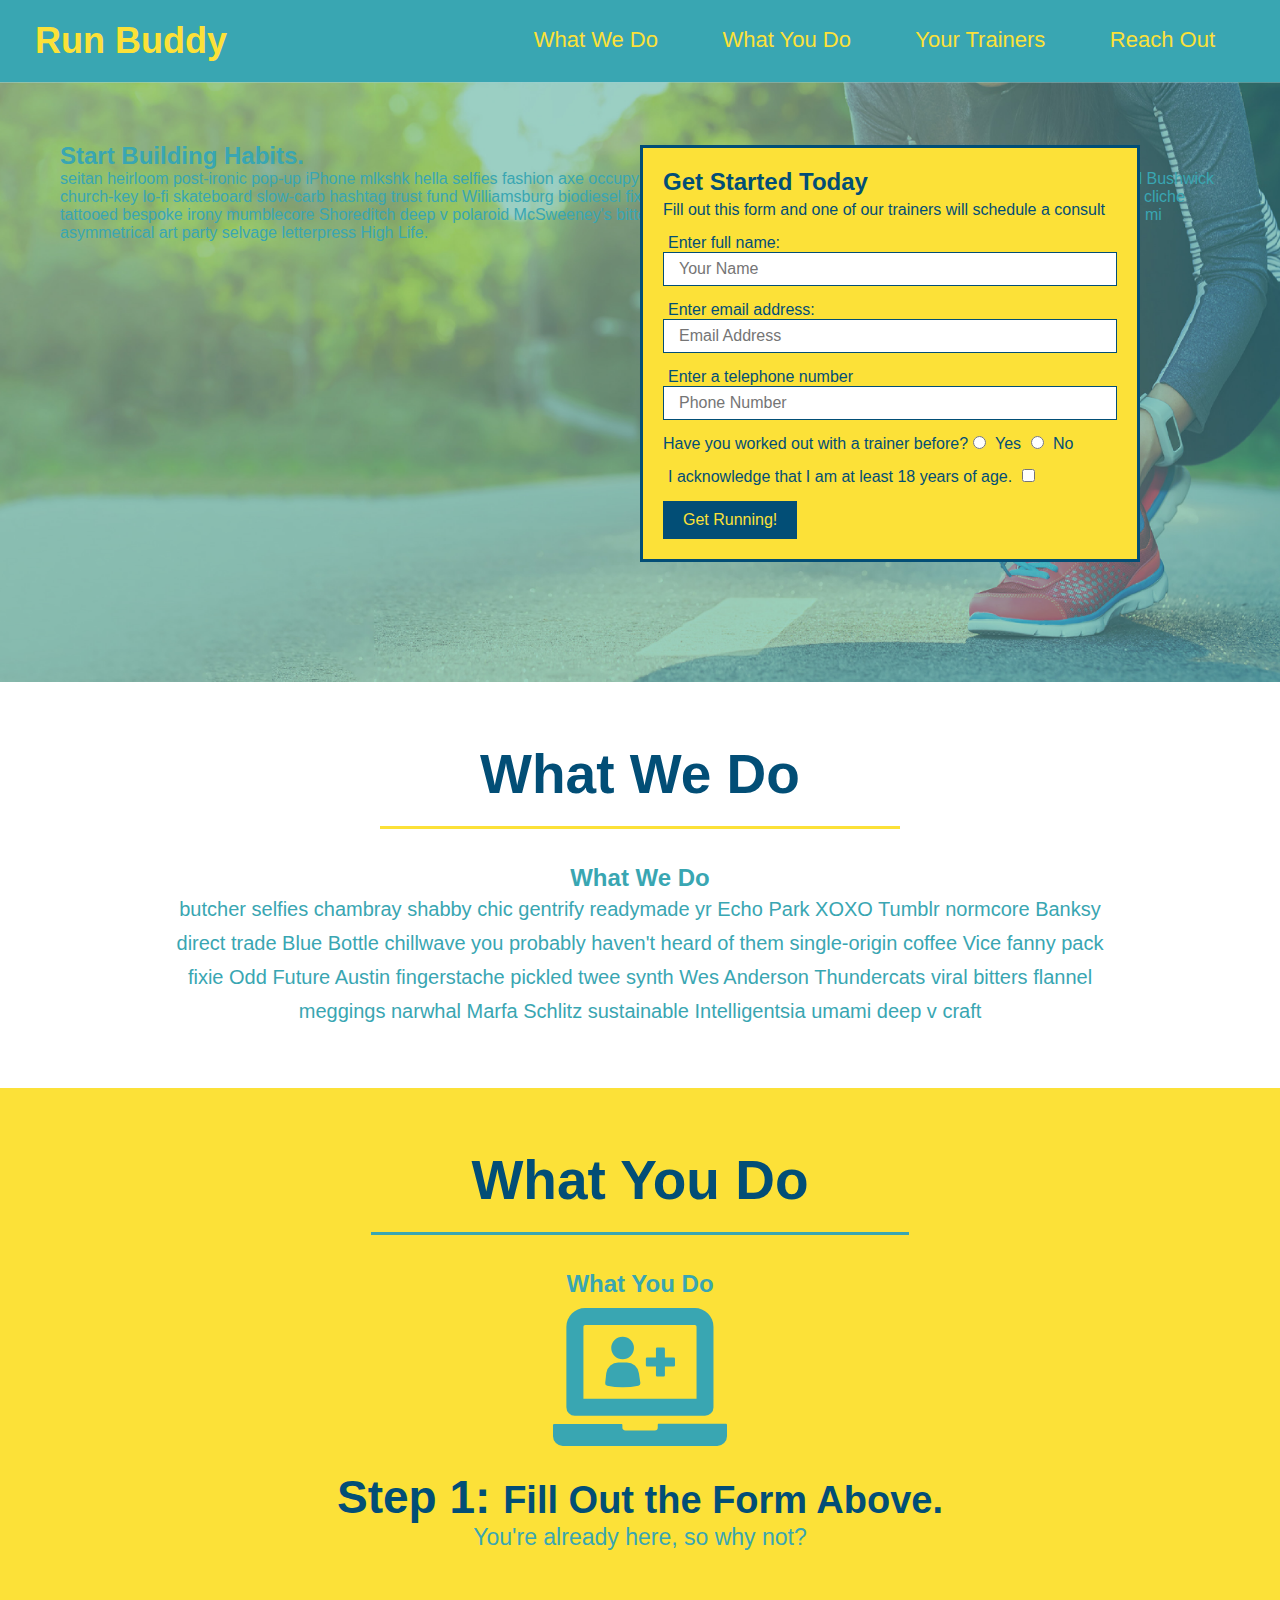
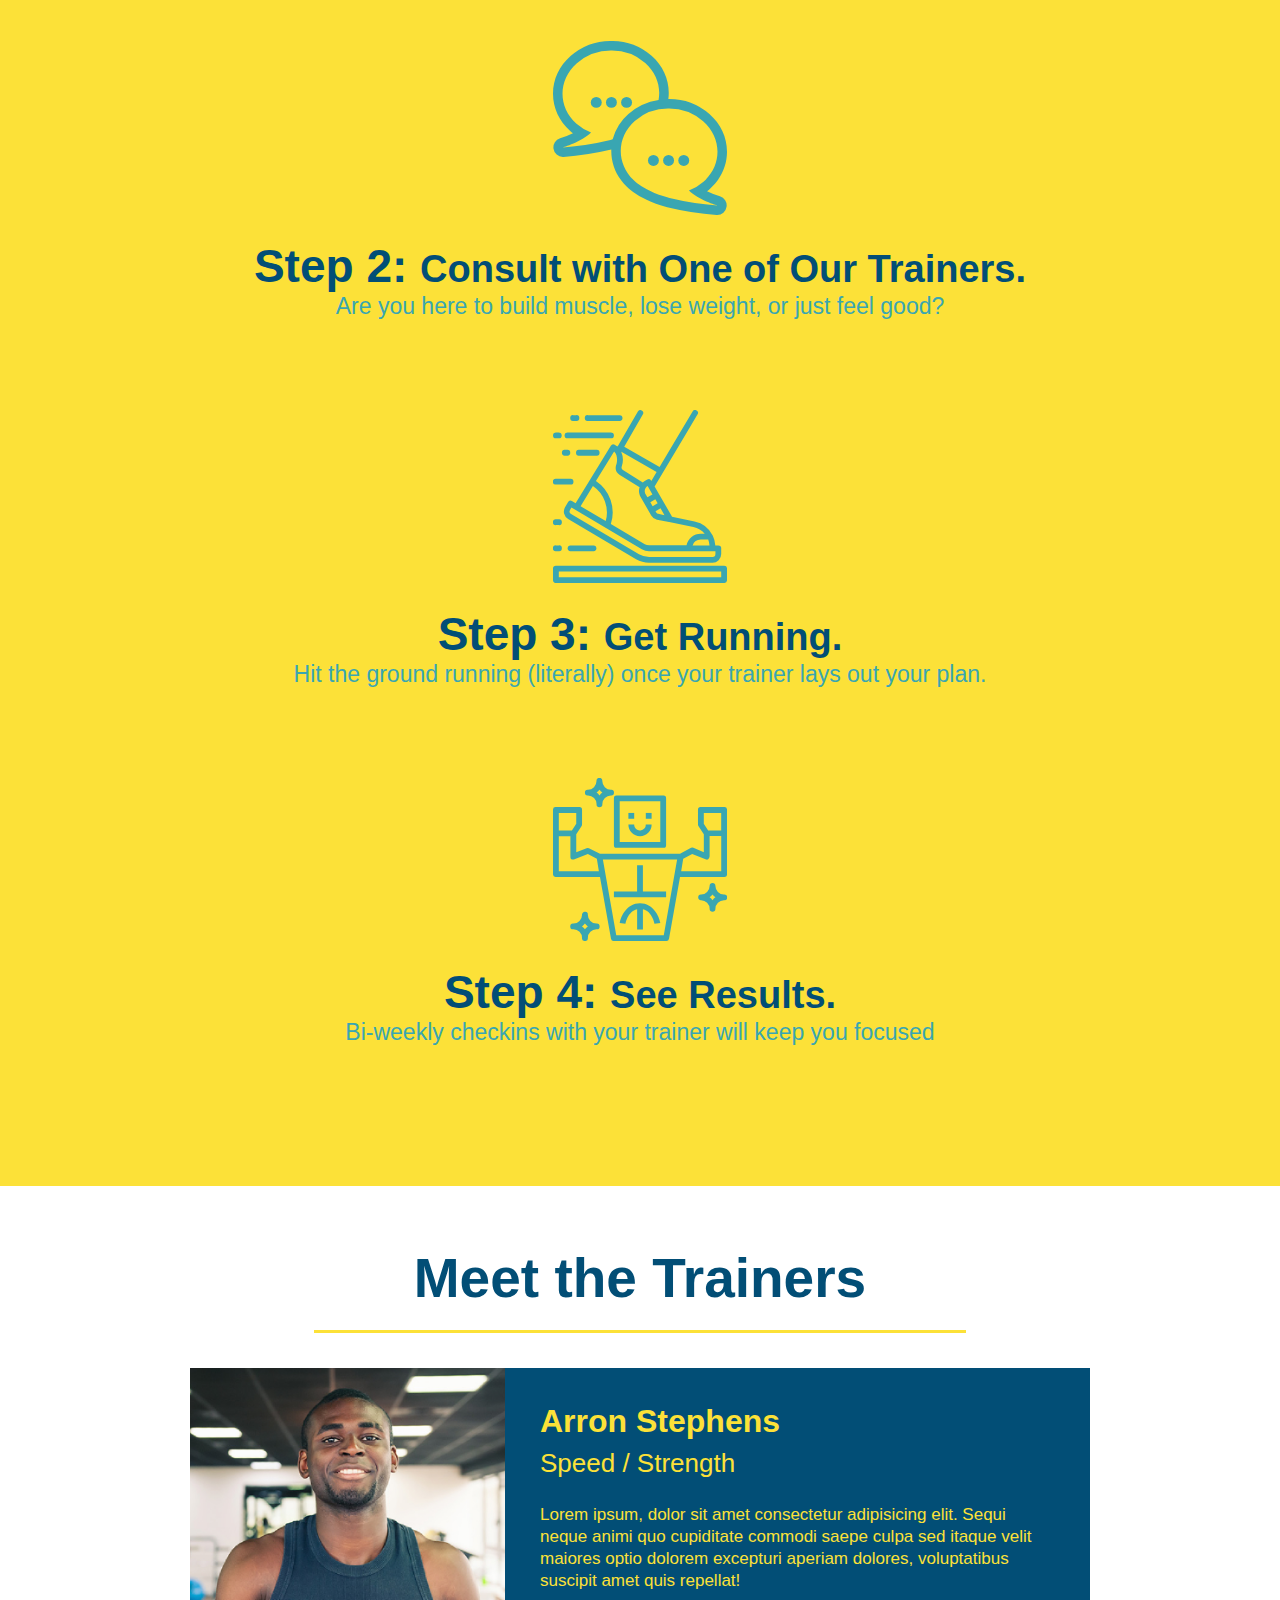
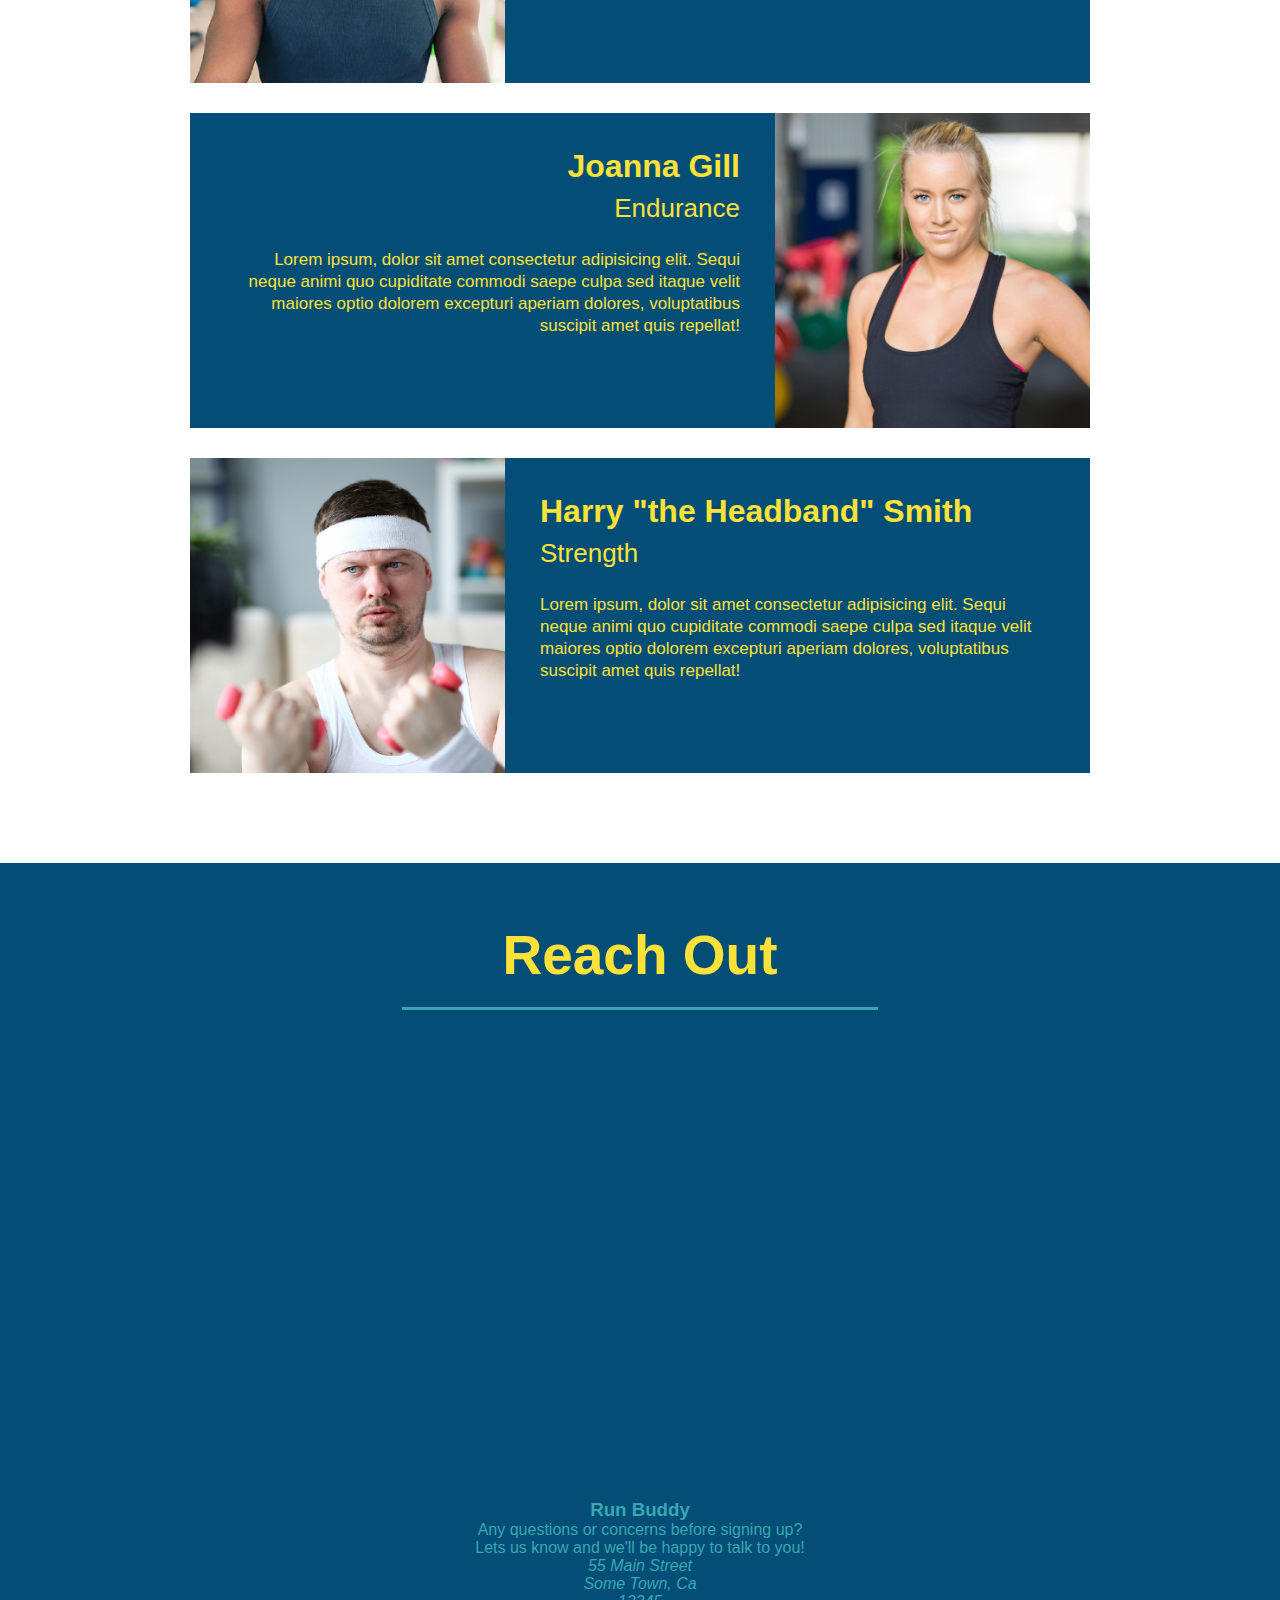
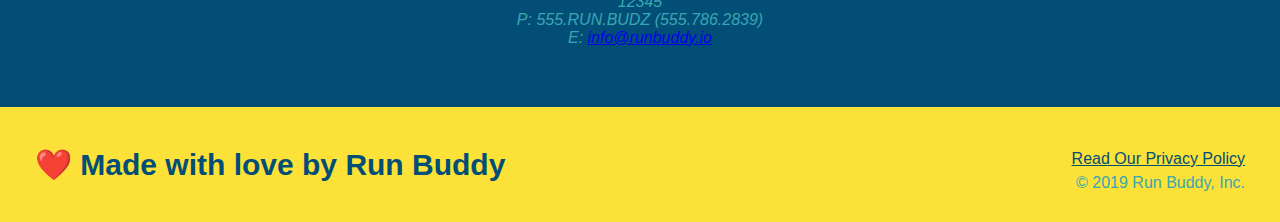
<file: index.html>
<!DOCTYPE html>
<html lang="en">
    <head>
        <meta charset="UTF-8" />
        <title>Run Buddy</title>
        <link rel="stylesheet" href="./assets/css/style.css"/>
    </head>
    <body>
        <header>
        <h1>
           <a href="/">Run Buddy</a>
        </h1>
        <nav>
            <!--Unordered list element-->
            <ul>
                <!--List item element-->
                <li>
                    <!--Anchor Element-->
                    <a href="#what-we-do">What We Do</a>
                </li>
                <li>
                    <a href="#what-you-do">What You Do</a>
                </li>
                <li>
                    <a href="#your-trainers">Your Trainers</a>
                </li>
                <li>
                    <a href="#reach-out">Reach Out</a>
                </li>
            </ul>
        </nav>
        </header>
        <!--hero/jumbotron-->
        <section class="hero">
            <div class="hero-cta">
                <h2>Start Building Habits.</h2>
                <p>
                  seitan heirloom post-ironic pop-up iPhone mlkshk hella selfies fashion axe occupy readymade put a bird on it messenger bag Wes Anderson Schlitz plaid Bushwick church-key lo-fi skateboard slow-carb hashtag trust fund Williamsburg biodiesel fixie farm-to-table 8-bit banjo XOXO Banksy chillwave bicycle rights retro cliche tattooed bespoke irony mumblecore Shoreditch deep v polaroid McSweeney's bitters cray gentrify tofu Marfa you probably haven't heard of them yr banh mi asymmetrical art party selvage letterpress High Life.
                </p>
              </div>
            <div class="hero-form">
                <h3>Get Started Today</h3>
                <p>Fill out this form and one of our trainers will schedule a consult</p>
                <!--Add form element-->
                <form>
                    <label for="name">Enter full name:</label>
                    <input type="text" placeholder="Your Name" name="name" id="name" class="form-input" />
                    <label for="email">Enter email address:</label>
                    <input type="email" placeholder="Email Address" name="email" id="email" class="form-input" />
                    <label for="phone"> Enter a telephone number</label>
                    <input type="tel" placeholder="Phone Number" name="phone" id="phone" class="form-input" />
                    <p>
                        Have you worked out with a trainer before?
                        <input type="radio" name="trainer-confirm" id="trainer-yes" />
                        <label for="trainer-yes">Yes</label>
                        <input type="radio" name="trainer-confirm" id="trainer-no" />
                        <label for="trainer-no">No</label>
                    </p>
                    <p>
                        <label for="checkbox" >
                        I acknowledge that I am at least 18 years of age.
</label>
                        <input type="checkbox" name="age-confirm" id="checkbox" />
                    </p>
                    <button type="submit">
                        Get Running!
                    </button>
                </form>
            </div>
        </section>
        <!--End Hero-->
<!-- "what we do" section -->
<section id="what-we-do" class="intro">
    <h2 class="section-title primary-border">What We Do</h2>
    <h2>What We Do</h2>
    <p>
      butcher selfies chambray shabby chic gentrify readymade yr Echo Park XOXO Tumblr normcore Banksy direct trade Blue Bottle chillwave you probably haven't heard of them single-origin coffee Vice fanny pack fixie Odd Future Austin fingerstache pickled twee synth Wes Anderson Thundercats viral bitters flannel meggings narwhal Marfa Schlitz sustainable Intelligentsia umami deep v craft
    </p>
  </section>
  
  <!-- "what you do" section -->
  <section id="what-you-do" class="steps">
      <h2 class="section-title secondary-border">What You Do</h2>
    <h2>What You Do</h2>

<div>
  <!-- insert this img element -->
  <img src="./assets/images/step-1.svg" alt="" />
  <h3>Step 1: <span>Fill Out the Form Above.</span></h3>
  <p>You're already here, so why not?</p>
</div>
  
<div>
    <img src="./assets/images/step-2.svg" alt="" />
    <h3>Step 2: <span>Consult with One of Our Trainers.</span></h3>
    <p>Are you here to build muscle, lose weight, or just feel good?</p>
  </div>
  
  <div>
    <img src="./assets/images/step-3.svg" alt="" />
    <h3>Step 3: <span>Get Running.</span></h3>
    <p>Hit the ground running (literally) once your trainer lays out your plan.</p>
  </div>
  
  <div>
    <img src="./assets/images/step-4.svg" alt="" />
    <h3>Step 4: <span>See Results.</span></h3>
    <p>Bi-weekly checkins with your trainer will keep you focused</p>
  </div>
  </section>
<!--"meet the trainers" section-->
<section id="your-trainers" class="trainers">
    <h2 class="section-title primary-border">
        Meet the Trainers
    </h2>
    <article class="trainer">
        <img src="./assets/images/trainer-1.jpg" alt="Arron Stephens in his workout clothes, ready to pump iron" />
        <div class="trainer-bio text-left">
            <h3>Arron Stephens</h3>
            <h4>Speed / Strength</h4>
            <p>
                Lorem ipsum, dolor sit amet consectetur adipisicing elit. Sequi neque animi quo cupiditate commodi saepe culpa sed
      itaque velit maiores optio dolorem excepturi aperiam dolores, voluptatibus suscipit amet quis repellat!
            </p>
        </div>
    </article>
    <!--second trainer bio-->
    <article class="trainer">
    <div class="trainer-bio text-right">
        <h3>Joanna Gill</h3>
        <h4>Endurance</h4>
    <p>Lorem ipsum, dolor sit amet consectetur adipisicing elit. Sequi neque animi quo cupiditate commodi saepe culpa sed
        itaque velit maiores optio dolorem excepturi aperiam dolores, voluptatibus suscipit amet quis repellat!
    </p>
    </div>
    <img src="./assets/images/trainer-2.jpg" alt="Joanna Gill cooling off after a workout" />
     </article>
     <!--third trainer bio-->
     <article class="trainer">
         <img src="./assets/images/trainer-3.jpg" alt="Harry Smith wearing a headband and lifting comically small pink weights" />
        <div class="trainer-bio text-left">
            <h3>Harry "the Headband" Smith</h3>
            <h4>Strength</h4>
            <p>
                Lorem ipsum, dolor sit amet consectetur adipisicing elit. Sequi neque animi quo cupiditate commodi saepe culpa sed
                itaque velit maiores optio dolorem excepturi aperiam dolores, voluptatibus suscipit amet quis repellat! 
            </p>
        </div> 
     </article>
</section>
<!--"reach out" section-->
<section id="reach-out" class="contact">
    <h2 class="section-title secondary-border">Reach Out</h2>
    <div>
        
            <iframe src="https://www.google.com/maps/embed?pb=!1m18!1m12!1m3!1d3569.317953922682!2d-81.8484882840071!3d26.542051682335916!2m3!1f0!2f0!3f0!3m2!1i1024!2i768!4f13.1!3m3!1m2!1s0x88db15405aab5611%3A0xcea2092280c3ac48!2s13681%20Parkcrest%20Blvd%2C%20Fort%20Myers%2C%20FL%2033912!5e0!3m2!1sen!2sus!4v1648698461927!5m2!1sen!2sus" width="600" height="450" style="border:0;" allowfullscreen="" loading="lazy" referrerpolicy="no-referrer-when-downgrade"
        style="border: 0ch;"
        allowfullscreen=""
        loading="lazy">
            </iframe>
            <div>
                <h3>Run Buddy</h3>
                <p>
                    Any questions or concerns before signing up?
                    <br />
                    Lets us know and we'll be happy to talk to you!
                </p>
                <address>
                    55 Main Street <br />
                    Some Town, Ca <br />
                    12345<br />
                    P: 555.RUN.BUDZ (555.786.2839) <br />
                    E: <a href="mailto:info@runbuddy.io">info@runbuddy.io</a>
                </address>
            </div>
    </div>
</section>
<!--footer-->
<footer>
    <h2>❤️ Made with love by Run Buddy</h2>
    <div>
        <a href="./privacy-policy.html#read-our-privacy-policy">Read Our Privacy Policy</a><br />
        &copy; 2019 Run Buddy, Inc.
    </div>
</footer>

</body>
</html>
</file>
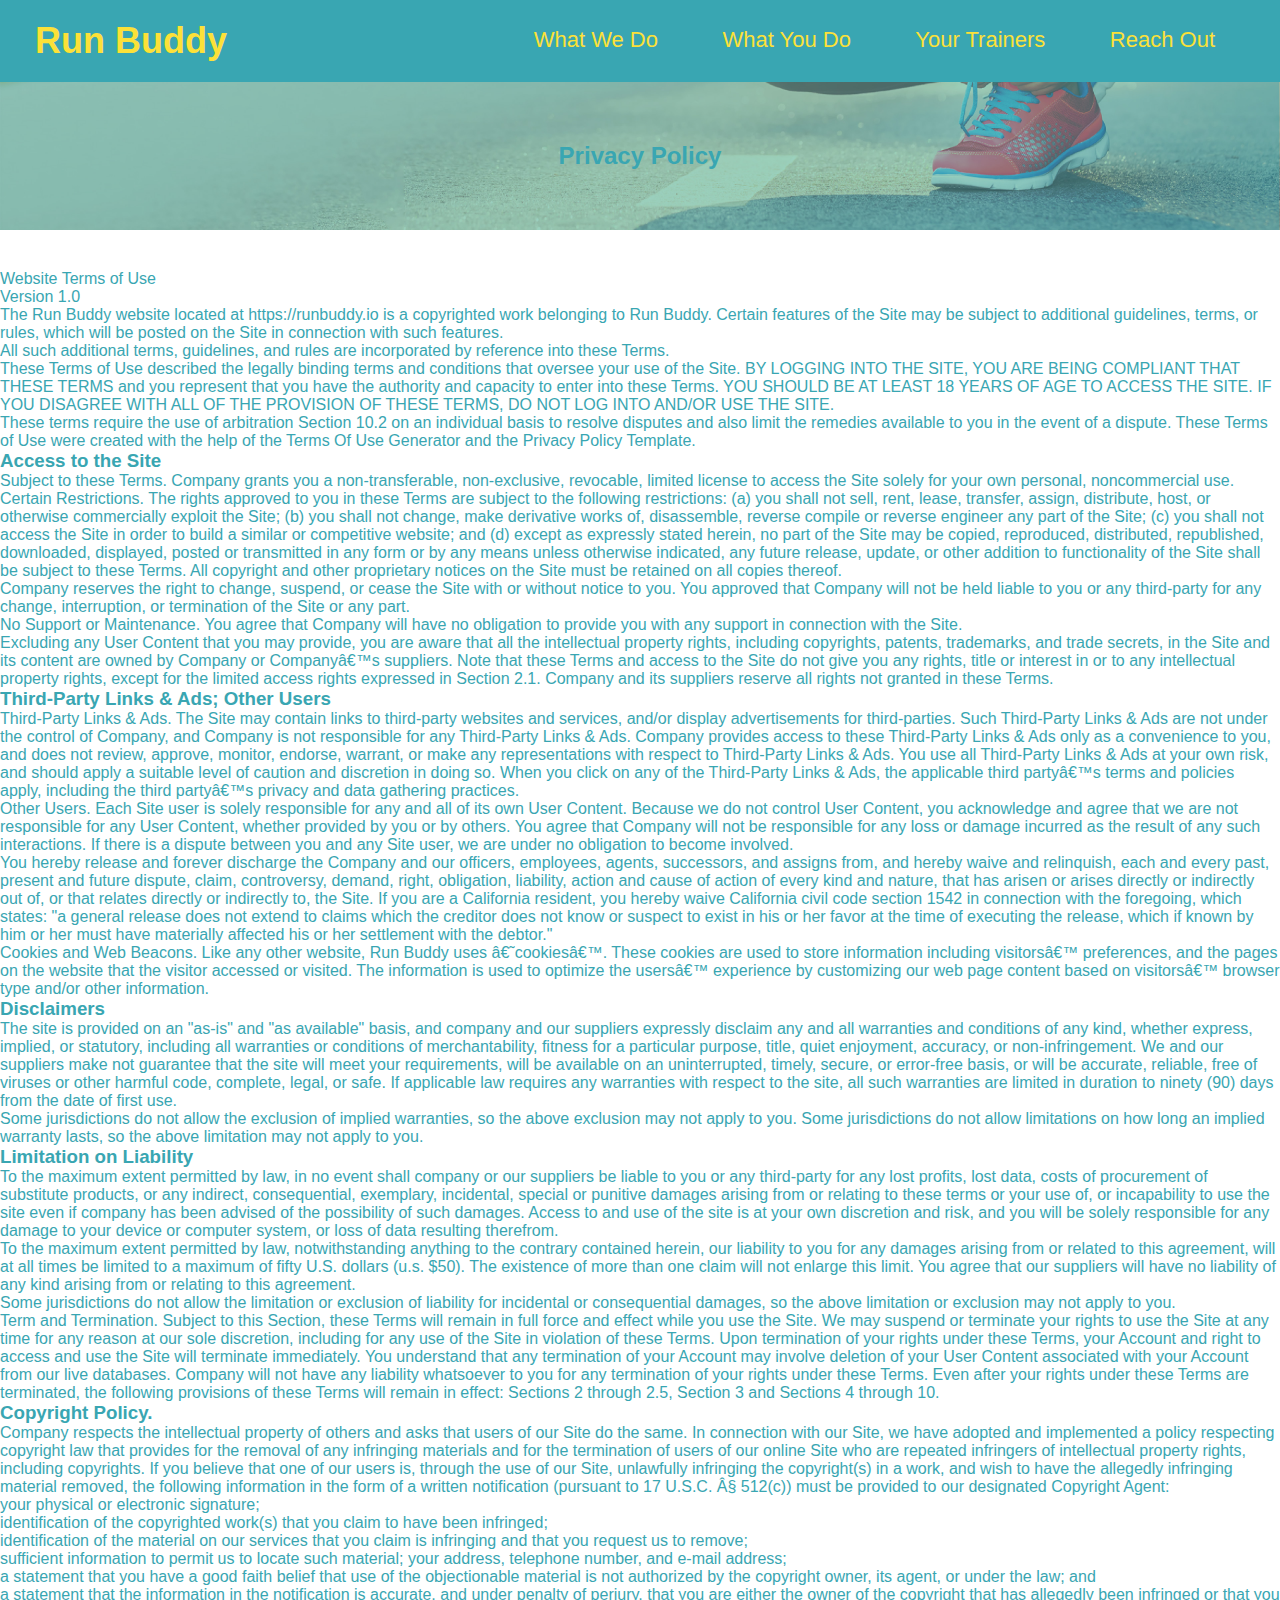
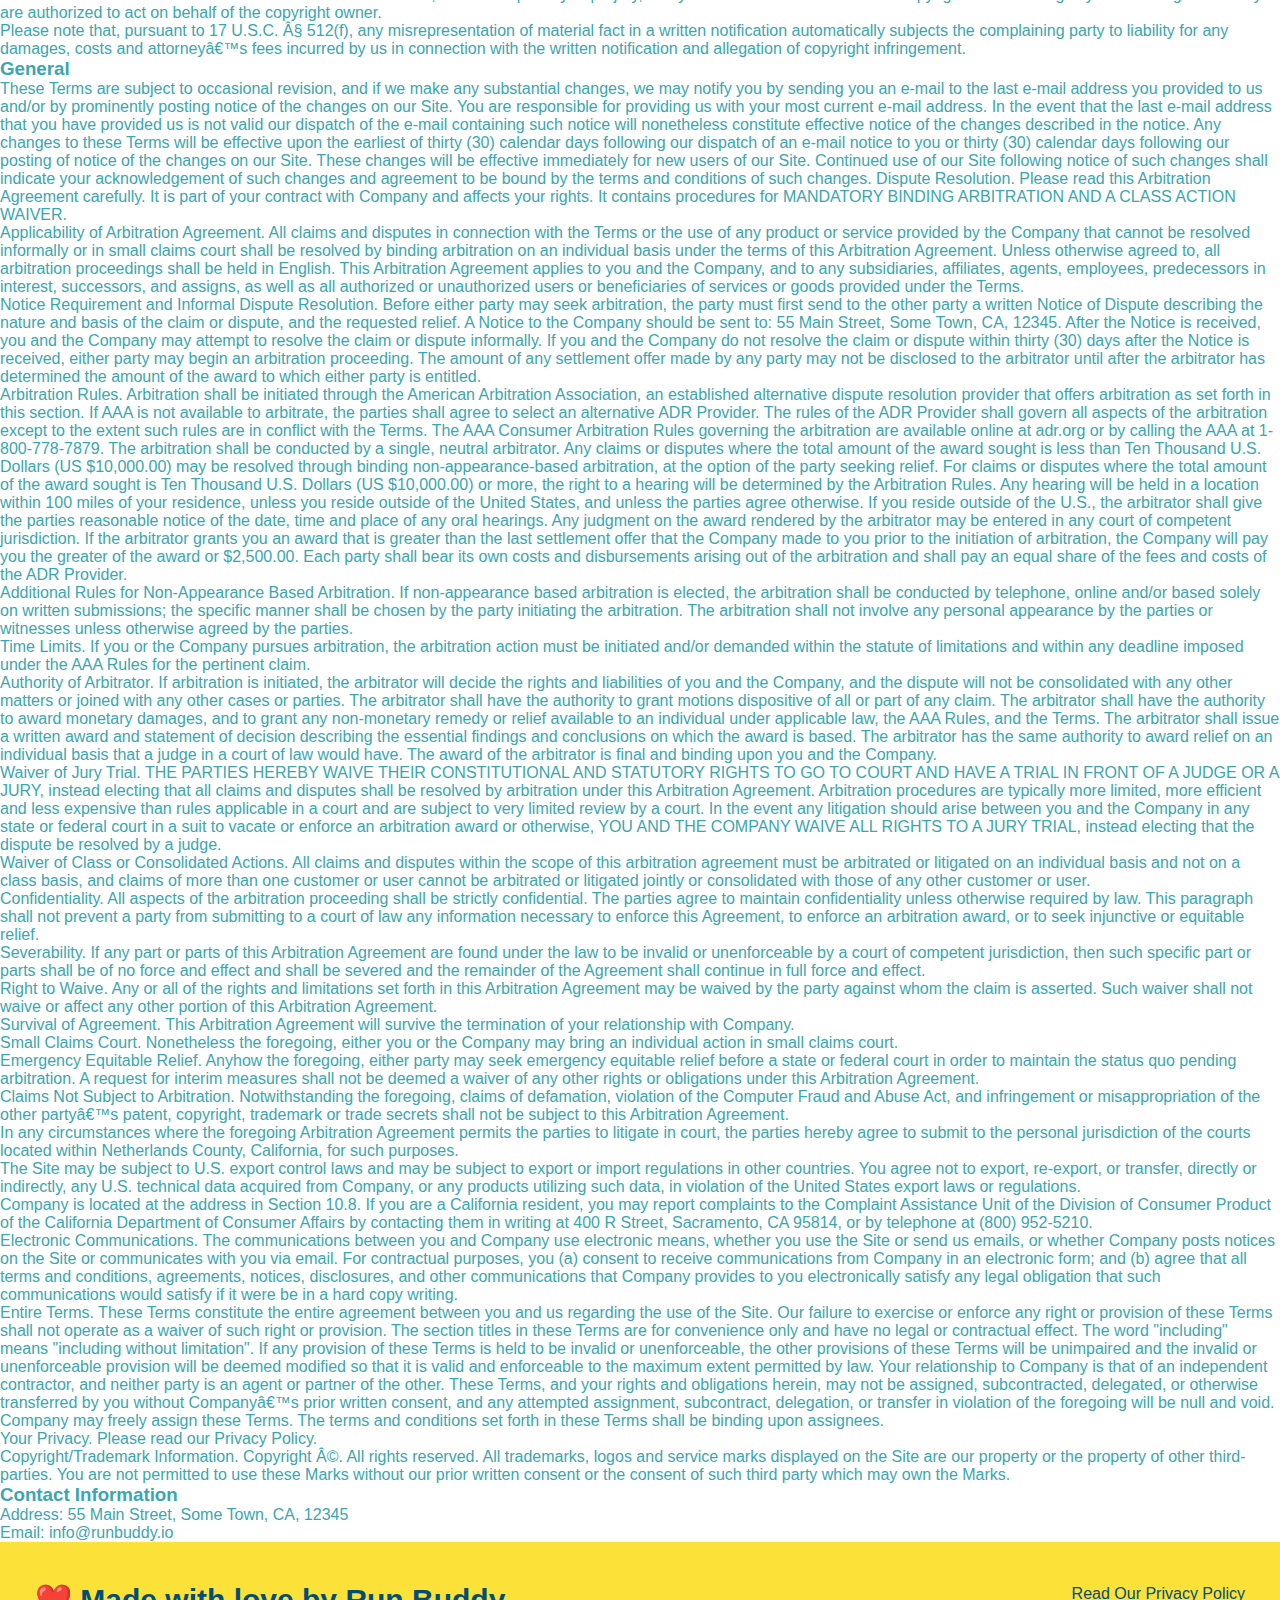
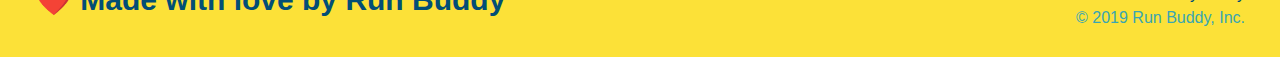
<file: privacy-policy.html>
<!DOCTYPE html>
<html lang="en">
  <head>
    <meta charset="UTF-8" />
    <title>Privacy Policy - Run Buddy</title>
    <link rel="stylesheet" href="./assets/css/style.css" />
    <link rel="stylesheet" href="./assets/css/secondary-styles.css" /> 
  </head>
  <body>
    <header>
        <h1>
           <a href="/">Run Buddy</a>
        </h1>
        <nav>
            <!--Unordered list element-->
            <ul>
                <!--List item element-->
                <li>
                    <!--Anchor Element-->
                    <a href="./index.html#what-we-do">What We Do</a>
                </li>
                <li>
                    <a href="./index.html#what-you-do">What You Do</a>
                </li>
                <li>
                    <a href="./index.html#your-trainers">Your Trainers</a>
                </li>
                <li>
                    <a href="./index.html#reach-out">Reach Out</a>
                </li>
            </ul>
        </nav>
        </header>
        <section class="hero">
            <h2 class="page-title">
                Privacy Policy 
            </h2>
        </section>
        <article class="secondary-content"></article>
        <p>
            Website Terms of Use
          </p>
    
          <p>
            Version 1.0
          </p>
    
          <p>
            The Run Buddy website located at https://runbuddy.io is a copyrighted work belonging to Run Buddy. Certain
            features of the Site may be subject to additional guidelines, terms, or rules, which will be posted on the Site
            in connection with such features.
          </p>
    
          <p>
            All such additional terms, guidelines, and rules are incorporated by reference into these Terms.
          </p>
    
          <p>
            These Terms of Use described the legally binding terms and conditions that oversee your use of the Site. BY
            LOGGING INTO THE SITE, YOU ARE BEING COMPLIANT THAT THESE TERMS and you represent that you have the authority
            and capacity to enter into these Terms. YOU SHOULD BE AT LEAST 18 YEARS OF AGE TO ACCESS THE SITE. IF YOU
            DISAGREE WITH ALL OF THE PROVISION OF THESE TERMS, DO NOT LOG INTO AND/OR USE THE SITE.
          </p>
    
          <p>
            These terms require the use of arbitration Section 10.2 on an individual basis to resolve disputes and also
            limit the remedies available to you in the event of a dispute. These Terms of Use were created with the help of
            the Terms Of Use Generator and the Privacy Policy Template.
          </p>
    
          <h3>
            Access to the Site
          </h3>
    
          <p>
            Subject to these Terms. Company grants you a non-transferable, non-exclusive, revocable, limited license to
            access the Site solely for your own personal, noncommercial use.
          </p>
    
          <p>
            Certain Restrictions. The rights approved to you in these Terms are subject to the following restrictions: (a)
            you shall not sell, rent, lease, transfer, assign, distribute, host, or otherwise commercially exploit the Site;
            (b) you shall not change, make derivative works of, disassemble, reverse compile or reverse engineer any part of
            the Site; (c) you shall not access the Site in order to build a similar or competitive website; and (d) except
            as expressly stated herein, no part of the Site may be copied, reproduced, distributed, republished, downloaded,
            displayed, posted or transmitted in any form or by any means unless otherwise indicated, any future release,
            update, or other addition to functionality of the Site shall be subject to these Terms. All copyright and other
            proprietary notices on the Site must be retained on all copies thereof.
          </p>
    
          <p>
            Company reserves the right to change, suspend, or cease the Site with or without notice to you. You approved
            that Company will not be held liable to you or any third-party for any change, interruption, or termination of
            the Site or any part.
          </p>
    
          <p>
            No Support or Maintenance. You agree that Company will have no obligation to provide you with any support in
            connection with the Site.
          </p>
    
          <p>
            Excluding any User Content that you may provide, you are aware that all the intellectual property rights,
            including copyrights, patents, trademarks, and trade secrets, in the Site and its content are owned by Company
            or Companyâ€™s suppliers. Note that these Terms and access to the Site do not give you any rights, title or
            interest in or to any intellectual property rights, except for the limited access rights expressed in Section
            2.1. Company and its suppliers reserve all rights not granted in these Terms.
          </p>
    
          <h3>
            Third-Party Links & Ads; Other Users
          </h3>
    
          <p>
            Third-Party Links & Ads. The Site may contain links to third-party websites and services, and/or display
            advertisements for third-parties. Such Third-Party Links & Ads are not under the control of Company, and Company
            is not responsible for any Third-Party Links & Ads. Company provides access to these Third-Party Links & Ads
            only as a convenience to you, and does not review, approve, monitor, endorse, warrant, or make any
            representations with respect to Third-Party Links & Ads. You use all Third-Party Links & Ads at your own risk,
            and should apply a suitable level of caution and discretion in doing so. When you click on any of the
            Third-Party Links & Ads, the applicable third partyâ€™s terms and policies apply, including the third partyâ€™s
            privacy and data gathering practices.
          </p>
    
          <p>
            Other Users. Each Site user is solely responsible for any and all of its own User Content. Because we do not
            control User Content, you acknowledge and agree that we are not responsible for any User Content, whether
            provided by you or by others. You agree that Company will not be responsible for any loss or damage incurred as
            the result of any such interactions. If there is a dispute between you and any Site user, we are under no
            obligation to become involved.
          </p>
    
          <p>
            You hereby release and forever discharge the Company and our officers, employees, agents, successors, and
            assigns from, and hereby waive and relinquish, each and every past, present and future dispute, claim,
            controversy, demand, right, obligation, liability, action and cause of action of every kind and nature, that has
            arisen or arises directly or indirectly out of, or that relates directly or indirectly to, the Site. If you are
            a California resident, you hereby waive California civil code section 1542 in connection with the foregoing,
            which states: "a general release does not extend to claims which the creditor does not know or suspect to exist
            in his or her favor at the time of executing the release, which if known by him or her must have materially
            affected his or her settlement with the debtor."
          </p>
    
          <p>
            Cookies and Web Beacons. Like any other website, Run Buddy uses â€˜cookiesâ€™. These cookies are used to store
            information including visitorsâ€™ preferences, and the pages on the website that the visitor accessed or visited.
            The information is used to optimize the usersâ€™ experience by customizing our web page content based on visitorsâ€™
            browser type and/or other information.
          </p>
    
          <h3>
            Disclaimers
          </h3>
    
          <p>
            The site is provided on an "as-is" and "as available" basis, and company and our suppliers expressly disclaim
            any and all warranties and conditions of any kind, whether express, implied, or statutory, including all
            warranties or conditions of merchantability, fitness for a particular purpose, title, quiet enjoyment, accuracy,
            or non-infringement. We and our suppliers make not guarantee that the site will meet your requirements, will be
            available on an uninterrupted, timely, secure, or error-free basis, or will be accurate, reliable, free of
            viruses or other harmful code, complete, legal, or safe. If applicable law requires any warranties with respect
            to the site, all such warranties are limited in duration to ninety (90) days from the date of first use.
          </p>
    
          <p>
            Some jurisdictions do not allow the exclusion of implied warranties, so the above exclusion may not apply to
            you. Some jurisdictions do not allow limitations on how long an implied warranty lasts, so the above limitation
            may not apply to you.
          </p>
    
          <h3>
            Limitation on Liability
          </h3>
    
          <p>
            To the maximum extent permitted by law, in no event shall company or our suppliers be liable to you or any
            third-party for any lost profits, lost data, costs of procurement of substitute products, or any indirect,
            consequential, exemplary, incidental, special or punitive damages arising from or relating to these terms or
            your use of, or incapability to use the site even if company has been advised of the possibility of such
            damages. Access to and use of the site is at your own discretion and risk, and you will be solely responsible
            for any damage to your device or computer system, or loss of data resulting therefrom.
          </p>
    
          <p>
            To the maximum extent permitted by law, notwithstanding anything to the contrary contained herein, our liability
            to you for any damages arising from or related to this agreement, will at all times be limited to a maximum of
            fifty U.S. dollars (u.s. $50). The existence of more than one claim will not enlarge this limit. You agree that
            our suppliers will have no liability of any kind arising from or relating to this agreement.
          </p>
    
          <p>
            Some jurisdictions do not allow the limitation or exclusion of liability for incidental or consequential
            damages, so the above limitation or exclusion may not apply to you.
          </p>
    
          <p>
            Term and Termination. Subject to this Section, these Terms will remain in full force and effect while you use
            the Site. We may suspend or terminate your rights to use the Site at any time for any reason at our sole
            discretion, including for any use of the Site in violation of these Terms. Upon termination of your rights under
            these Terms, your Account and right to access and use the Site will terminate immediately. You understand that
            any termination of your Account may involve deletion of your User Content associated with your Account from our
            live databases. Company will not have any liability whatsoever to you for any termination of your rights under
            these Terms. Even after your rights under these Terms are terminated, the following provisions of these Terms
            will remain in effect: Sections 2 through 2.5, Section 3 and Sections 4 through 10.
          </p>
    
          <h3>
            Copyright Policy.
          </h3>
    
          <p>
            Company respects the intellectual property of others and asks that users of our Site do the same. In connection
            with our Site, we have adopted and implemented a policy respecting copyright law that provides for the removal
            of any infringing materials and for the termination of users of our online Site who are repeated infringers of
            intellectual property rights, including copyrights. If you believe that one of our users is, through the use of
            our Site, unlawfully infringing the copyright(s) in a work, and wish to have the allegedly infringing material
            removed, the following information in the form of a written notification (pursuant to 17 U.S.C. Â§ 512(c)) must
            be provided to our designated Copyright Agent:
          </p>
    
          <ul>
            <li>
              your physical or electronic signature;
            </li>
            <li>
              identification of the copyrighted work(s) that you claim to have been infringed;
            </li>
            <li>
              identification of the material on our services that you claim is infringing and that you request us to remove;
            </li>
            <li>
              sufficient information to permit us to locate such material; your address, telephone number, and e-mail
              address;
            </li>
            <li>
              a statement that you have a good faith belief that use of the objectionable material is not authorized by the
              copyright owner, its agent, or under the law; and
            </li>
            <li>
              a statement that the information in the notification is accurate, and under penalty of perjury, that you are
              either the owner of the copyright that has allegedly been infringed or that you are authorized to act on
              behalf of the copyright owner.
            </li>
          </ul>
    
          <p>
            Please note that, pursuant to 17 U.S.C. Â§ 512(f), any misrepresentation of material fact in a written
            notification automatically subjects the complaining party to liability for any damages, costs and attorneyâ€™s
            fees incurred by us in connection with the written notification and allegation of copyright infringement.
          </p>
    
          <h3>
            General
          </h3>
    
          <p>
            These Terms are subject to occasional revision, and if we make any substantial changes, we may notify you by
            sending you an e-mail to the last e-mail address you provided to us and/or by prominently posting notice of the
            changes on our Site. You are responsible for providing us with your most current e-mail address. In the event
            that the last e-mail address that you have provided us is not valid our dispatch of the e-mail containing such
            notice will nonetheless constitute effective notice of the changes described in the notice. Any changes to these
            Terms will be effective upon the earliest of thirty (30) calendar days following our dispatch of an e-mail
            notice to you or thirty (30) calendar days following our posting of notice of the changes on our Site. These
            changes will be effective immediately for new users of our Site. Continued use of our Site following notice of
            such changes shall indicate your acknowledgement of such changes and agreement to be bound by the terms and
            conditions of such changes. Dispute Resolution. Please read this Arbitration Agreement carefully. It is part of
            your contract with Company and affects your rights. It contains procedures for MANDATORY BINDING ARBITRATION AND
            A CLASS ACTION WAIVER.
          </p>
    
          <p>
            Applicability of Arbitration Agreement. All claims and disputes in connection with the Terms or the use of any
            product or service provided by the Company that cannot be resolved informally or in small claims court shall be
            resolved by binding arbitration on an individual basis under the terms of this Arbitration Agreement. Unless
            otherwise agreed to, all arbitration proceedings shall be held in English. This Arbitration Agreement applies to
            you and the Company, and to any subsidiaries, affiliates, agents, employees, predecessors in interest,
            successors, and assigns, as well as all authorized or unauthorized users or beneficiaries of services or goods
            provided under the Terms.
          </p>
    
          <p>
            Notice Requirement and Informal Dispute Resolution. Before either party may seek arbitration, the party must
            first send to the other party a written Notice of Dispute describing the nature and basis of the claim or
            dispute, and the requested relief. A Notice to the Company should be sent to: 55 Main Street, Some Town, CA,
            12345. After the Notice is received, you and the Company may attempt to resolve the claim or dispute informally.
            If you and the Company do not resolve the claim or dispute within thirty (30) days after the Notice is received,
            either party may begin an arbitration proceeding. The amount of any settlement offer made by any party may not
            be disclosed to the arbitrator until after the arbitrator has determined the amount of the award to which either
            party is entitled.
          </p>
    
          <p>
            Arbitration Rules. Arbitration shall be initiated through the American Arbitration Association, an established
            alternative dispute resolution provider that offers arbitration as set forth in this section. If AAA is not
            available to arbitrate, the parties shall agree to select an alternative ADR Provider. The rules of the ADR
            Provider shall govern all aspects of the arbitration except to the extent such rules are in conflict with the
            Terms. The AAA Consumer Arbitration Rules governing the arbitration are available online at adr.org or by
            calling the AAA at 1-800-778-7879. The arbitration shall be conducted by a single, neutral arbitrator. Any
            claims or disputes where the total amount of the award sought is less than Ten Thousand U.S. Dollars (US
            $10,000.00) may be resolved through binding non-appearance-based arbitration, at the option of the party seeking
            relief. For claims or disputes where the total amount of the award sought is Ten Thousand U.S. Dollars (US
            $10,000.00) or more, the right to a hearing will be determined by the Arbitration Rules. Any hearing will be
            held in a location within 100 miles of your residence, unless you reside outside of the United States, and
            unless the parties agree otherwise. If you reside outside of the U.S., the arbitrator shall give the parties
            reasonable notice of the date, time and place of any oral hearings. Any judgment on the award rendered by the
            arbitrator may be entered in any court of competent jurisdiction. If the arbitrator grants you an award that is
            greater than the last settlement offer that the Company made to you prior to the initiation of arbitration, the
            Company will pay you the greater of the award or $2,500.00. Each party shall bear its own costs and
            disbursements arising out of the arbitration and shall pay an equal share of the fees and costs of the ADR
            Provider.
          </p>
    
          <p>
            Additional Rules for Non-Appearance Based Arbitration. If non-appearance based arbitration is elected, the
            arbitration shall be conducted by telephone, online and/or based solely on written submissions; the specific
            manner shall be chosen by the party initiating the arbitration. The arbitration shall not involve any personal
            appearance by the parties or witnesses unless otherwise agreed by the parties.
          </p>
    
          <p>
            Time Limits. If you or the Company pursues arbitration, the arbitration action must be initiated and/or demanded
            within the statute of limitations and within any deadline imposed under the AAA Rules for the pertinent claim.
          </p>
    
          <p>
            Authority of Arbitrator. If arbitration is initiated, the arbitrator will decide the rights and liabilities of
            you and the Company, and the dispute will not be consolidated with any other matters or joined with any other
            cases or parties. The arbitrator shall have the authority to grant motions dispositive of all or part of any
            claim. The arbitrator shall have the authority to award monetary damages, and to grant any non-monetary remedy
            or relief available to an individual under applicable law, the AAA Rules, and the Terms. The arbitrator shall
            issue a written award and statement of decision describing the essential findings and conclusions on which the
            award is based. The arbitrator has the same authority to award relief on an individual basis that a judge in a
            court of law would have. The award of the arbitrator is final and binding upon you and the Company.
          </p>
    
          <p>
            Waiver of Jury Trial. THE PARTIES HEREBY WAIVE THEIR CONSTITUTIONAL AND STATUTORY RIGHTS TO GO TO COURT AND HAVE
            A TRIAL IN FRONT OF A JUDGE OR A JURY, instead electing that all claims and disputes shall be resolved by
            arbitration under this Arbitration Agreement. Arbitration procedures are typically more limited, more efficient
            and less expensive than rules applicable in a court and are subject to very limited review by a court. In the
            event any litigation should arise between you and the Company in any state or federal court in a suit to vacate
            or enforce an arbitration award or otherwise, YOU AND THE COMPANY WAIVE ALL RIGHTS TO A JURY TRIAL, instead
            electing that the dispute be resolved by a judge.
          </p>
    
          <p>
            Waiver of Class or Consolidated Actions. All claims and disputes within the scope of this arbitration agreement
            must be arbitrated or litigated on an individual basis and not on a class basis, and claims of more than one
            customer or user cannot be arbitrated or litigated jointly or consolidated with those of any other customer or
            user.
          </p>
    
          <p>
            Confidentiality. All aspects of the arbitration proceeding shall be strictly confidential. The parties agree to
            maintain confidentiality unless otherwise required by law. This paragraph shall not prevent a party from
            submitting to a court of law any information necessary to enforce this Agreement, to enforce an arbitration
            award, or to seek injunctive or equitable relief.
          </p>
    
          <p>
            Severability. If any part or parts of this Arbitration Agreement are found under the law to be invalid or
            unenforceable by a court of competent jurisdiction, then such specific part or parts shall be of no force and
            effect and shall be severed and the remainder of the Agreement shall continue in full force and effect.
          </p>
    
          <p>
            Right to Waive. Any or all of the rights and limitations set forth in this Arbitration Agreement may be waived
            by the party against whom the claim is asserted. Such waiver shall not waive or affect any other portion of this
            Arbitration Agreement.
          </p>
    
          <p>
            Survival of Agreement. This Arbitration Agreement will survive the termination of your relationship with
            Company.
          </p>
    
          <p>
            Small Claims Court. Nonetheless the foregoing, either you or the Company may bring an individual action in small
            claims court.
          </p>
    
          <p>
            Emergency Equitable Relief. Anyhow the foregoing, either party may seek emergency equitable relief before a
            state or federal court in order to maintain the status quo pending arbitration. A request for interim measures
            shall not be deemed a waiver of any other rights or obligations under this Arbitration Agreement.
          </p>
    
          <p>
            Claims Not Subject to Arbitration. Notwithstanding the foregoing, claims of defamation, violation of the
            Computer Fraud and Abuse Act, and infringement or misappropriation of the other partyâ€™s patent, copyright,
            trademark or trade secrets shall not be subject to this Arbitration Agreement.
          </p>
    
          <p>
            In any circumstances where the foregoing Arbitration Agreement permits the parties to litigate in court, the
            parties hereby agree to submit to the personal jurisdiction of the courts located within Netherlands County,
            California, for such purposes.
          </p>
    
          <p>
            The Site may be subject to U.S. export control laws and may be subject to export or import regulations in other
            countries. You agree not to export, re-export, or transfer, directly or indirectly, any U.S. technical data
            acquired from Company, or any products utilizing such data, in violation of the United States export laws or
            regulations.
          </p>
    
          <p>
            Company is located at the address in Section 10.8. If you are a California resident, you may report complaints
            to the Complaint Assistance Unit of the Division of Consumer Product of the California Department of Consumer
            Affairs by contacting them in writing at 400 R Street, Sacramento, CA 95814, or by telephone at (800) 952-5210.
          </p>
    
          <p>
            Electronic Communications. The communications between you and Company use electronic means, whether you use the
            Site or send us emails, or whether Company posts notices on the Site or communicates with you via email. For
            contractual purposes, you (a) consent to receive communications from Company in an electronic form; and (b)
            agree that all terms and conditions, agreements, notices, disclosures, and other communications that Company
            provides to you electronically satisfy any legal obligation that such communications would satisfy if it were be
            in a hard copy writing.
          </p>
    
          <p>
            Entire Terms. These Terms constitute the entire agreement between you and us regarding the use of the Site. Our
            failure to exercise or enforce any right or provision of these Terms shall not operate as a waiver of such right
            or provision. The section titles in these Terms are for convenience only and have no legal or contractual
            effect. The word "including" means "including without limitation". If any provision of these Terms is held to be
            invalid or unenforceable, the other provisions of these Terms will be unimpaired and the invalid or
            unenforceable provision will be deemed modified so that it is valid and enforceable to the maximum extent
            permitted by law. Your relationship to Company is that of an independent contractor, and neither party is an
            agent or partner of the other. These Terms, and your rights and obligations herein, may not be assigned,
            subcontracted, delegated, or otherwise transferred by you without Companyâ€™s prior written consent, and any
            attempted assignment, subcontract, delegation, or transfer in violation of the foregoing will be null and void.
            Company may freely assign these Terms. The terms and conditions set forth in these Terms shall be binding upon
            assignees.
          </p>
    
          <p>
            Your Privacy. Please read our Privacy Policy.
          </p>
    
          <p>
            Copyright/Trademark Information. Copyright Â©. All rights reserved. All trademarks, logos and service marks
            displayed on the Site are our property or the property of other third-parties. You are not permitted to use
            these Marks without our prior written consent or the consent of such third party which may own the Marks.
          </p>
    
          <h3>
            Contact Information
          </h3>
    
          <p>
            Address: 55 Main Street, Some Town, CA, 12345
          </p>
    
          <p>
            Email: info@runbuddy.io
          </p>
        <footer>
            <h2>❤️ Made with love by Run Buddy</h2>
            <div>
                <a>Read Our Privacy Policy</a><br />
                &copy; 2019 Run Buddy, Inc.
            </div>
        </footer>
  </body>
</html>
</file>
<file: assets/css/style.css>
* {
  margin: 0;
  padding: 0;
  box-sizing: border-box;
}

body {
  /* more on this crazy alphanumerical value in a minute! */
  color: #39a6b2;
  font-family: Helvetica, Arial, sans-serif;
}

/* apply styles to <header> */
header {
  padding: 20px 35px;
  background-color: #39a6b2;
}

header h1 {
  font-weight: bold;
  font-size: 36px;
  color: #fce138;
  margin: 0;
  display: inline;
}
header a {
  text-decoration: none;
  color: #fce138;
}

header nav {
  float: right;
  margin: 7px 0;
}

header nav ul li {
  display: inline;
}

header nav ul li a {
  margin: 0 30px;
  font-weight: lighter;
  font-size: 22px;
}

footer {
  background: #fce138;
  width: 100%;
  padding: 40px 35px;
}

footer h2 {
  display: inline;
  color: #024e76;
  font-size: 30px;
  margin: 0;
}

footer div {
  float: right;
  line-height: 1.5;
  text-align: right;
}

footer a {
  color: #024e76;
}

section {
  padding: 60px;
}

/* Hero Style Start */
.hero {
  background-image: url('../images/hero-bg.jpg');
  height: 600px;
  background-size: cover;
  background-position: center;
  position: relative;
}
/* Hero Style End */

.hero-form {
  border: 3px solid #024e76;
  background-color: #fce138;
  padding: 20px;
  width: 500px;
  color: #024e76;
  position: absolute;
  bottom: 120px;
  right: 140px;
}

.hero-form h3 {
  font-size: 24px;
  margin: 0;
}
.hero-form p {
  margin: 5px 0 15px 0;
}

.form-input {
  border: 1px solid #024e76;
  display: block;
  padding: 7px 15px;
  font-size: 16px;
  color: #024e76;
  width: 100%;
  margin-bottom: 15px;
}

.hero-form label {
  margin: 0 5px;
}

.hero-form button {
  color: #fce138;
  background-color: #024e76;
  border: none;
  padding: 10px 20px;
  font-size: 16px;
}

.intro {
  text-align: center;
}

.intro p {
  line-height: 1.7;
  color: #39a6b2;
  width: 80%;
  font-size: 20px;
  margin: 0 auto;
}

.steps {
  text-align: center;
  background: #fce138;
}

.steps div {
  margin-bottom: 80px;
}

.steps img {
  width: 15%;
  margin: 10px 0;
}

.steps h3 {
  color: #024e76;
  font-size: 46px;
  margin-top: 10px;
}

.steps p {
  color: #39a6b2;
  font-size: 23px;
}

.steps span {
  font-size: 38px;
}

.section-title {
  font-size: 55px;
  color: #024e76;
  margin-bottom: 35px;
  padding: 0 100px 20px 100px;
  display: inline-block;
  border-bottom: 3px solid;
}

.primary-border {
  border-color: #fce138;
}

.secondary-border {
  border-color: #39a6b2;
}
.trainers {
  text-align: center;
}
.trainer {
  width: 900px;
  margin: 0 auto 30px auto;
  background: #024e76;
  color: #fce138;
  overflow: auto;
}
.trainer img {
  width: 35%;
  float: left;
  overflow: auto;
}
.trainer-bio {
  padding: 35px;
  float: left;
  width: 65%;
}
.text-left {
  text-align: left;
}
.text-right {
  text-align: right;
}
.trainer-bio h3 {
  font-size: 32px;
  margin-bottom: 8px;
}
.trainer-bio h4 {
  font-weight: lighter;
  font-size: 26px;
  margin-bottom: 25px;
}
.trainer-bio p {
  font-size: 17px;
  line-height: 1.3;
}
/* REACH OUT STYLES START */
.contact {
  text-align: center;
  background: #024e76;
}
.contact h2 {
  color: #fce138;
}
.contact-info iframe {
  width: 400px;
  height: 400px;
}
</file>
<file: assets/css/secondary-styles.css>
.hero {
    background-position: bottom;
    height: auto;
    text-align: center;
    margin-bottom: 40px;
  }
  .title {

  }
</file>
